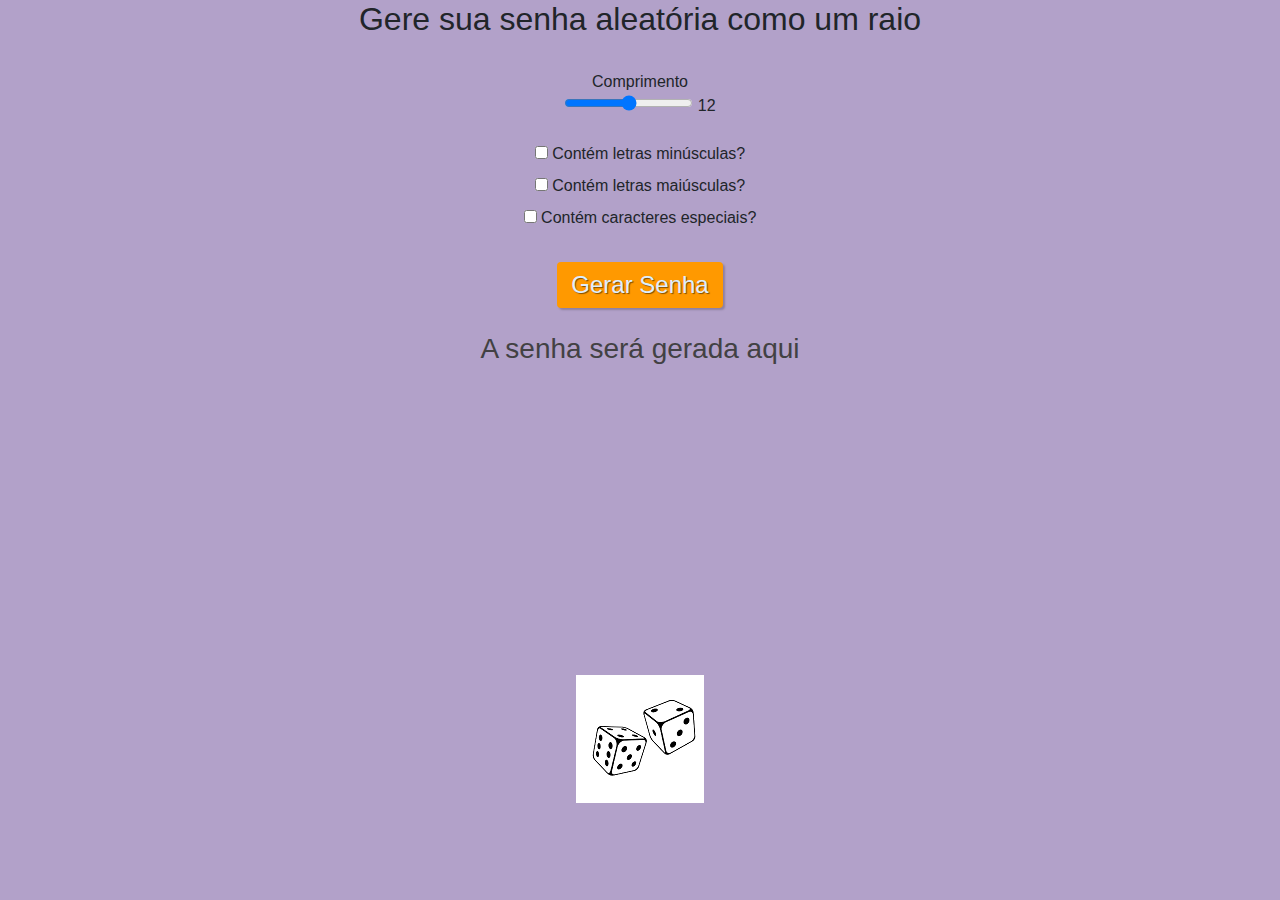
<file: truerandompassgenerator/index.html>
<!DOCTYPE html>
<html lang="pt-br">
    
    <head>
      <meta charset="UTF-8">

      <!-- Funcionamento responsivo -->
      <meta name="viewport" content="width=device-width, initial-scale=1, shrink-to-fit=no">

      <title>Gerador de senhas aleatórias</title>

      <!-- Bootstrap - link cdn -->

      <link rel="stylesheet" href="https://stackpath.bootstrapcdn.com/bootstrap/4.3.1/css/bootstrap.min.css" integrity="sha384-ggOyR0iXCbMQv3Xipma34MD+dH/1fQ784/j6cY/iJTQUOhcWr7x9JvoRxT2MZw1T" crossorigin="anonymous">
  
      <link href="css/styles.css" rel="stylesheet">
      <link href="css/styles-mobile.css" rel="stylesheet">

      <!-- Favicon -->
      <link rel="shortcut icon" href="disp/favicon.ico" />
        
    </head>

    <body>

      <h2>Gere sua senha aleatória como um raio</h2>
      <br>

      <div class="container">

        <form action="#" method="post">
          <fieldset class="group">
            <div class="bar">
              <center>Comprimento</center>
                <input id="comp" name="comp" type="range" value="12" min="4" max="20" oninput="this.nextElementSibling.value = this.value">
                <output id="comp-disp">12</output>   
            </div><br>

            <div class="check-box">
              <input type="checkbox" id="letras_min" name="opc_check">
              <label for="letras_min">Contém letras minúsculas?</label>
            </div>

            <div class="check-box">
              <input type="checkbox" id="letras_mai" name="opc_check">
              <label for="letras_mai">Contém letras maiúsculas?</label>
            </div>

            <div class="check-box">
              <input type="checkbox" id="carac_especiais" name="opc_check">
              <label for="carac_especiais">Contém caracteres especiais?</label>
            </div>
          </fieldset>

          <div class="btn-group">
            <button id="gerar" type="button" class="btn btn-secondary">Gerar Senha</button>
          </div>

        </form>
                        
      </div>

      <div class="global-page-container small-6 columns no-padding small-centered inline">

        <div id="senha" class="pass">
          <h3>A senha será gerada aqui</h3>
        </div>

        <div id="page-mark">
          <img src="disp/white_dice.png" alt="The randomness doesn't play dice" width="128" height="128"/>
        </div>

        <div id='loading-msg' style='display:none'>
          <img src='disp/Lightning.gif' alt="Lightning generator"/>
          <audio id="thunder" src="disp/thunder-sound-effect.mp3" hidden></audio>          
        </div>  

      </div>

      <script src="js/jquery.js"></script>
      <script src="js/scripts.js"></script>
      <script src="https://stackpath.bootstrapcdn.com/bootstrap/4.3.1/js/bootstrap.min.js" integrity="sha384-JjSmVgyd0p3pXB1rRibZUAYoIIy6OrQ6VrjIEaFf/nJGzIxFDsf4x0xIM+B07jRM" crossorigin="anonymous"></script>
       
    </body>

</html>
</file>
<file: truerandompassgenerator/css/styles.css>
* {
    margin: 0;
    padding: 0;
}

body{
    text-align: center;
    background:#B2A1C9;
}

a:hover{
    text-decoration: none;
    color:#000;
}

fieldset {
    border: 0;
    display: center;
}

input, select, textarea, button {
    font-family: sans-serif;
    font-size: 1em;
}

.group:before, .group:after {
    content: " ";
    display: table;
}

.group:after {
    clear: both;
}

fieldset.group .bar {
    width: 50%; 
    margin: 0px auto;
}

.check-box {
  width: 50%;
  display: inline-block;
  margin: auto;
  height: 50%; 
}

.btn {
    font-size: 1.5em;
    background: #F90;
    border: 0;
    margin-top: 1em;
    margin-bottom: 1em;
    color: #DEF;
    padding: 0.2em 0.6em;
    box-shadow: 2px 2px 2px rgba(0,0,0,0.2);
    text-shadow: 1px 1px 1px rgba(0,0,0,0.5);
}

.btn:hover {
    background: #DA3;
    box-shadow: inset 2px 2px 2px rgba(0,0,0,0.2);
    text-shadow: none;
}

.btn, select, label.checkbox {
    cursor: pointer;
}

.global-page-container {
  width: 100%;
  display: inline-block;
  margin: auto;
  height: 100%;
  text-align: center;
 }

.global-page-container img {
  display: block;
  max-width:128px;
  max-height:128px;
  margin-left: auto;
  margin-right: auto;
}

.pass {
  text-align: center;
  color: #424143;
  font-family: 'Lato', sans-serif;
  font-weight: normal;
  font-size: 24px;
  line-height: 28px;
}

/* Para computadores */

@media only screen and (min-width: 1441px) {
   
     .global-page-container {
        width: 100%;
    }

}

img {
    position: absolute;
    top: 75%;
    left: 45%;
    margin-left: -(X/2)px;
    margin-top: -(Y/2)px;
}
</file>
<file: truerandompassgenerator/css/styles-mobile.css>
/* Para tablets */

@media only screen and (max-width: 768px) {

	body {
		line-height: 1;
		font-weight: 600;
	}

	fieldset.group .bar {
	    width: 90%;
	    margin: 0px auto;
	}

	.check-box {
  		width: 50%;
  		display: inline-block;
  		margin: auto;
  		height: 60%; 
	}

	.container {
		padding-right: 10px;
	    padding-left: 10px;
	    margin-right: auto;
	    margin-left: auto;
    }
   
    .global-page-container {
    	height: 50%;
        width: 70%;
    }

	img {
	    position: absolute;
	    top: 75%;
	    left: 40%;
	    margin-left: -(X/2)px;
	    margin-top: -(Y/2)px;
	}

}

/* Para smartphones */

@media only screen and (max-width: 480px) {

	.h2, h2 {
    	font-size: 1.5rem;
	}

	.h3, h3 {
    	font-size: 1.25rem;
	}

	body {
	    line-height: 0.9;
	    font-weight: 500;
	}

	fieldset.group .bar {
	    width: 95%;
	    margin: 0px auto;
	}	

	.check-box {
  		width: 30%;
  		display: inline-block;
  		margin: auto;
  		height: 30%; 
	}

	.container {
	    padding-right: 5px;
	    padding-left: 5px;
	    margin-right: auto;
	    margin-left: auto;
    }
   
    .global-page-container {
    	display: block;
    	height: 40%;
        width: 90%;
        font-size: 10px;
    }

	img {
	    position: absolute;
	    top: 70%;
	    left: 30%;
	    margin-left: -(X/2)px;
	    margin-top: -(Y/2)px;
	}

}
</file>
